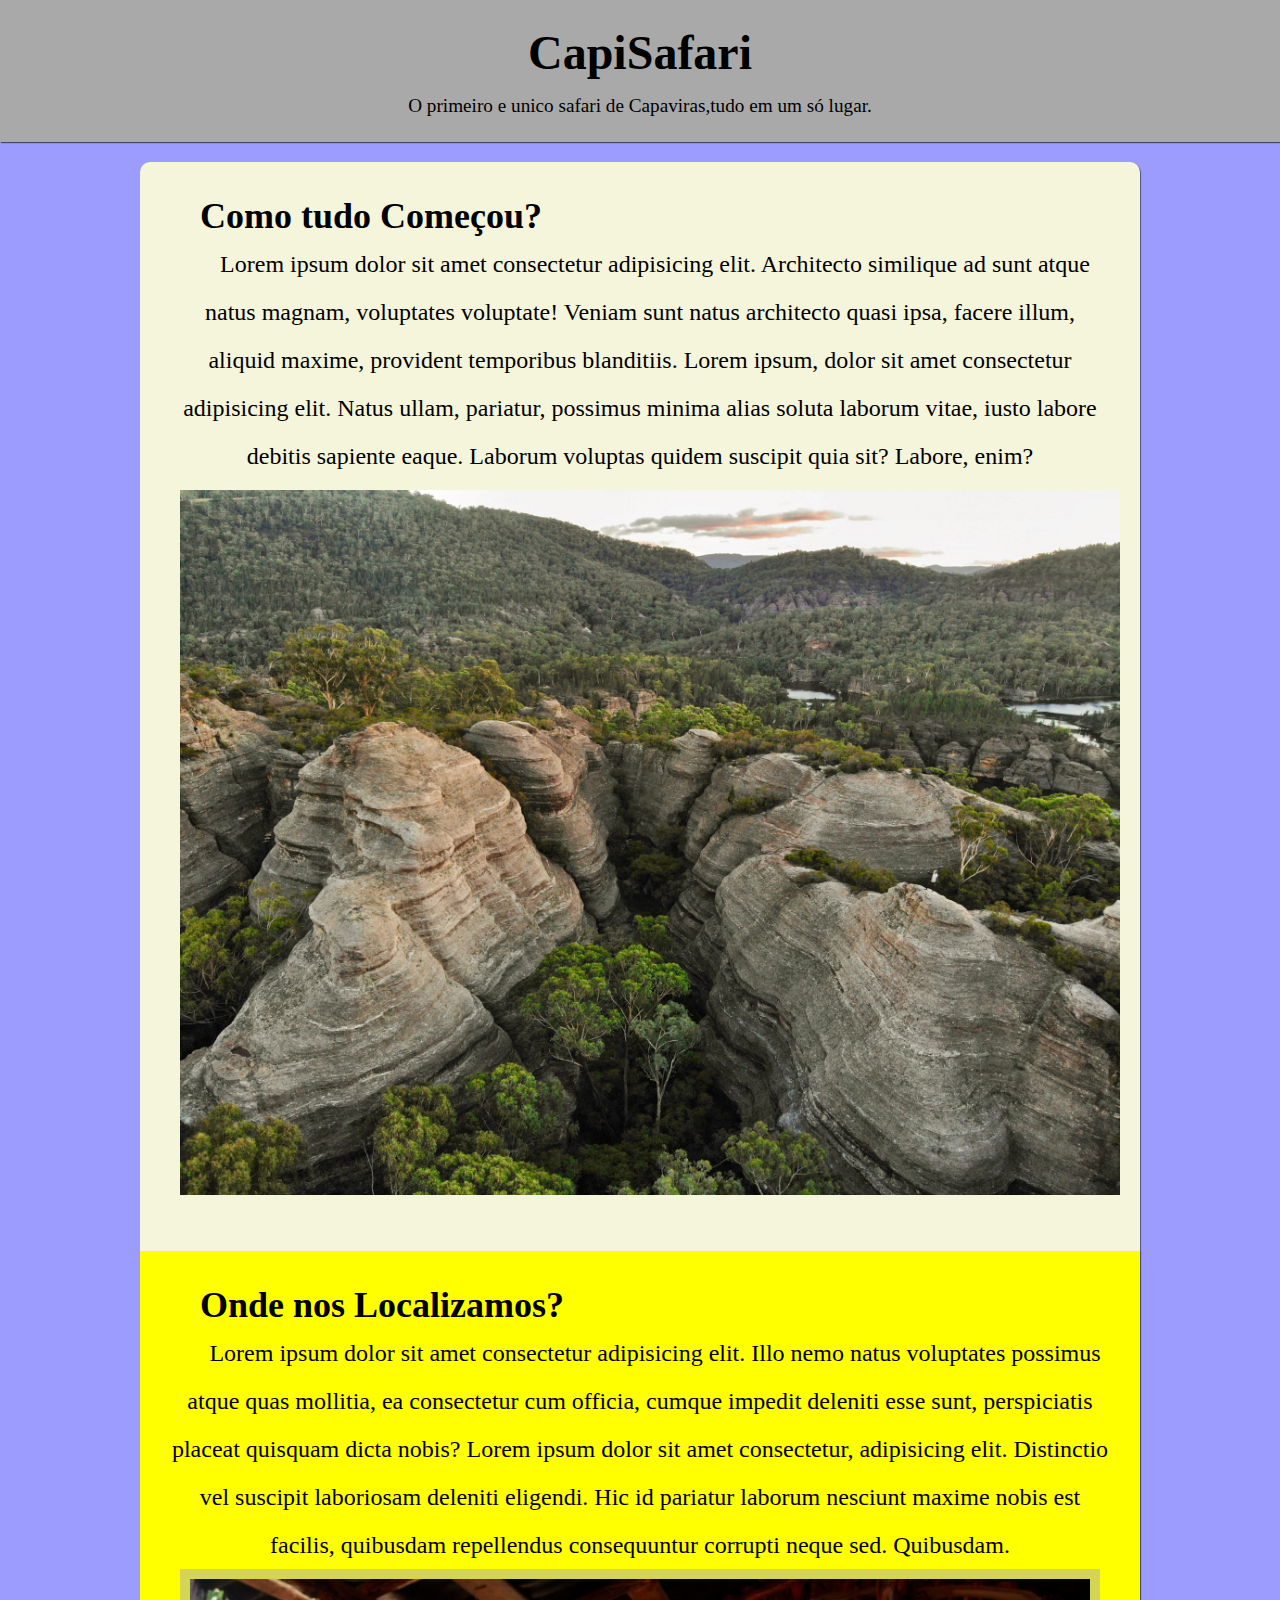
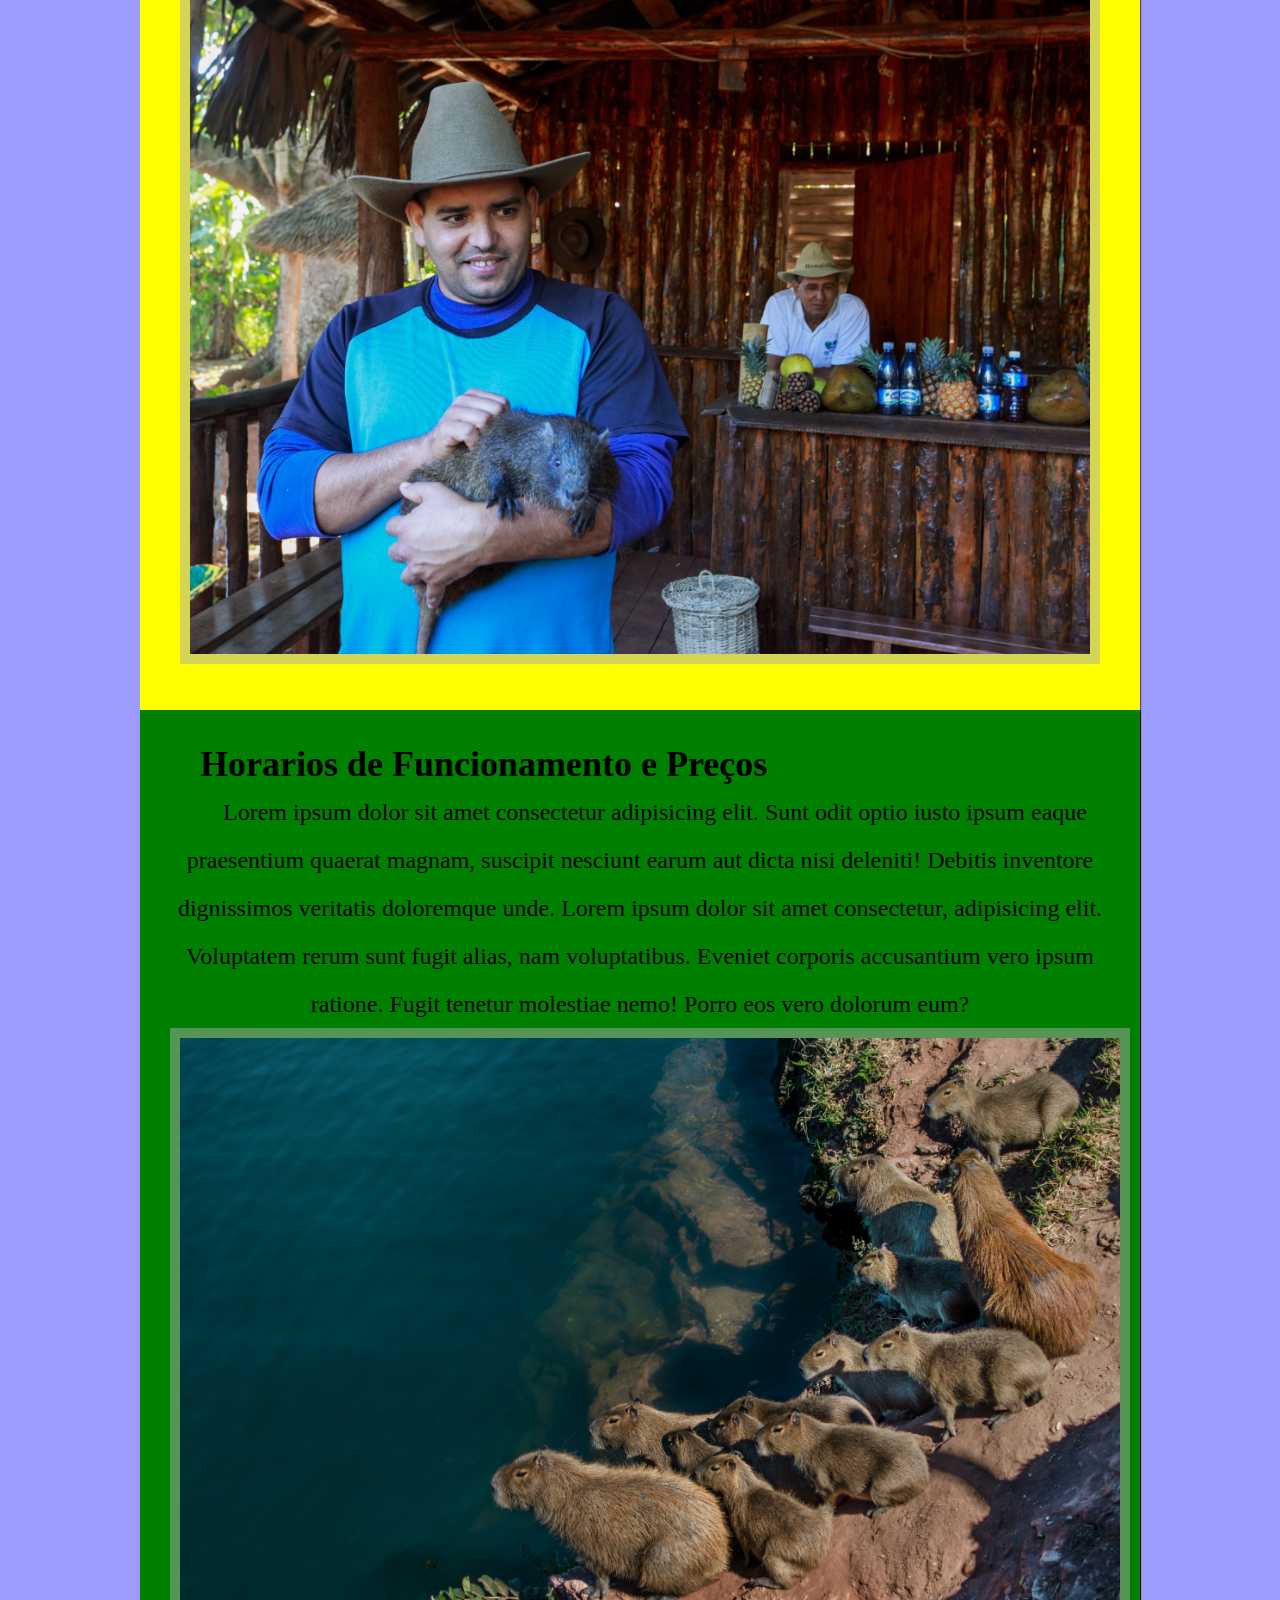
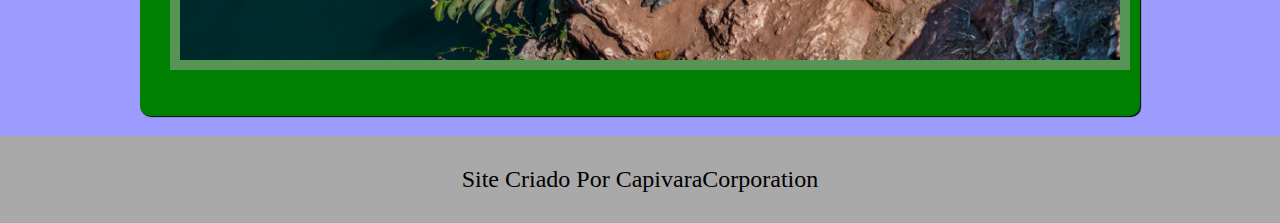
<file: Projeto Capivara/index.html>
<!DOCTYPE html>
<html lang="pt-br">
<head>
    <meta charset="UTF-8">
    <meta http-equiv="X-UA-Compatible" content="IE=edge">
    <meta name="viewport" content="width=device-width, initial-scale=1.0">
    <link rel="stylesheet" href="style.css">
    <title>Pagina Sobre Capivaras</title>
</head>
<body>
    <header>
    <h1>CapiSafari</h1>
    <p>O primeiro e unico safari de Capaviras,tudo em um só lugar.</p>
    </header>

    <main>
            <article>
                <div id="p1">
                    <h2>Como tudo Começou?</h2>
                    <p>Lorem ipsum dolor sit amet consectetur adipisicing elit. Architecto similique ad sunt atque natus magnam, voluptates voluptate! Veniam sunt natus architecto quasi ipsa, facere illum, aliquid maxime, provident temporibus blanditiis. Lorem ipsum, dolor sit amet consectetur adipisicing elit. Natus ullam, pariatur, possimus minima alias soluta laborum vitae, iusto labore debitis sapiente eaque. Laborum voluptas quidem suscipit quia sit? Labore, enim?</p>

                    <img src="images/pexels-lius-hansen-12729893.jpg" alt="">

                </div>

                <div id="p2">
                    <h2>Onde nos Localizamos?</h2>
                    <p>Lorem ipsum dolor sit amet consectetur adipisicing elit. Illo nemo natus voluptates possimus atque quas mollitia, ea consectetur cum officia, cumque impedit deleniti esse sunt, perspiciatis placeat quisquam dicta nobis? Lorem ipsum dolor sit amet consectetur, adipisicing elit. Distinctio vel suscipit laboriosam deleniti eligendi. Hic id pariatur laborum nesciunt maxime nobis est facilis, quibusdam repellendus consequuntur corrupti neque sed. Quibusdam.</p>

                    <img src="images/pexels-mehmet-turgut-kirkgoz-11481201.jpg" alt="">
                </div>

                <div id="p3">
                    <h2>Horarios de Funcionamento e Preços</h2>
                    <p>Lorem ipsum dolor sit amet consectetur adipisicing elit. Sunt odit optio iusto ipsum eaque praesentium quaerat magnam, suscipit nesciunt earum aut dicta nisi deleniti! Debitis inventore dignissimos veritatis doloremque unde. Lorem ipsum dolor sit amet consectetur, adipisicing elit. Voluptatem rerum sunt fugit alias, nam voluptatibus. Eveniet corporis accusantium vero ipsum ratione. Fugit tenetur molestiae nemo! Porro eos vero dolorum eum?</p>

                    <img src="images/pexels-messala-ciulla-8310416.jpg" alt="">
                </div>
                
            </article>
    </main>
    <footer>
            <p>
                Site Criado Por CapivaraCorporation
            </p>
    </footer>
</body>
</html>
</file>
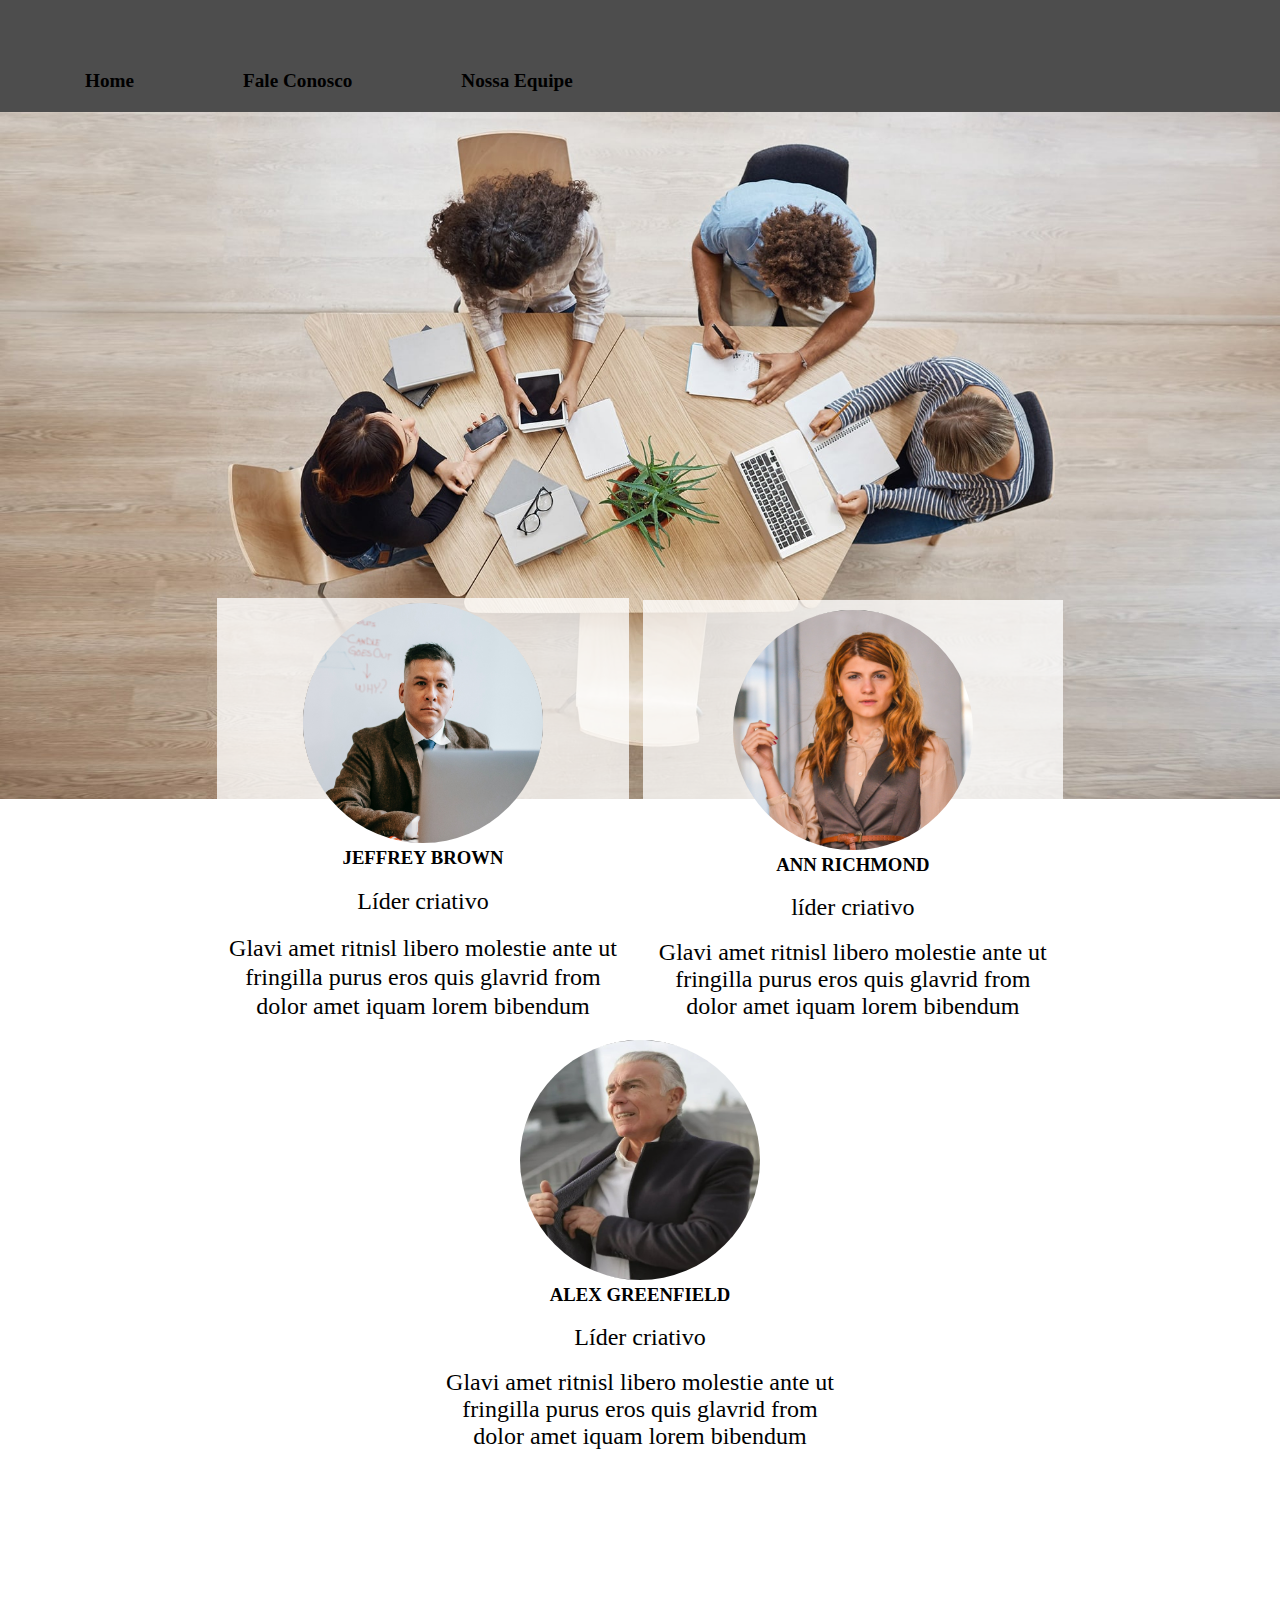
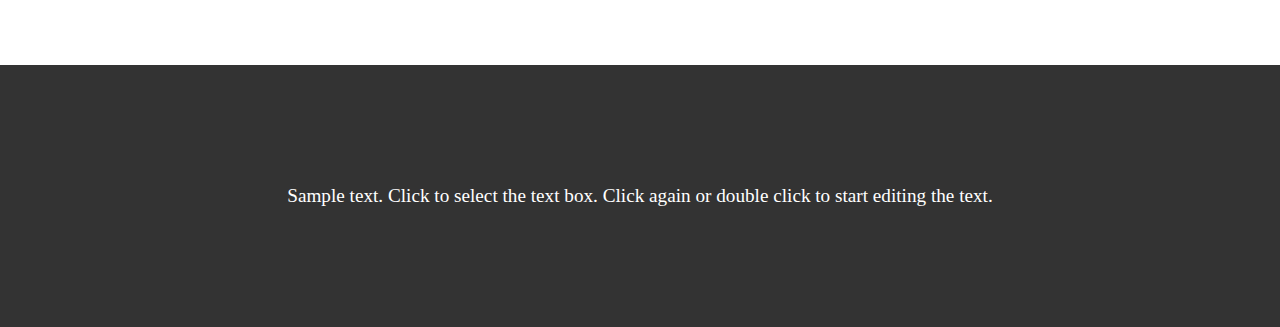
<file: recriando_Pagina_de_equipe/index.html>
<!DOCTYPE html>
<html lang="en">
<head>
    <meta charset="UTF-8">
    <meta http-equiv="X-UA-Compatible" content="IE=edge">
    <meta name="viewport" content="width=device-width, initial-scale=1.0">
    <link rel="stylesheet" href="style.css">
    <title></title>
</head>
<body>
    <header>
    </header>

    <main>

        <nav>
            <ul>
                <li><a href="#">Home</a></li>
                <li><a href="#">Fale Conosco</a></li>
                <li><a href="#">Nossa Equipe</a></li>
            </ul>
        </nav>

        <img src="images/fgd-min.jpg" alt="" class="img01">


            <article>
                <div class="block1">
                    <img src="images/Fotoram.io.jpg" alt="">

                    <h3>JEFFREY BROWN</h1><br>
                    <p>Líder criativo</p><br>
        
                    <p>Glavi amet ritnisl libero molestie ante ut fringilla purus eros quis glavrid from dolor amet iquam lorem bibendum</p>
                </div>
                <div class="block2">
                    <img src="images/Fotoram.io (1).jpg" alt="">

                    <h3>ANN RICHMOND</h1><br>
                        <p>líder criativo</p><br>
            
                        <p>Glavi amet ritnisl libero molestie ante ut fringilla purus eros quis glavrid from dolor amet iquam lorem bibendum</p>
                </div>
                <div class="block3">
                    <img src="images/img03.jpg" alt="">
                    <h3>ALEX GREENFIELD</h1><br>
                        <p>Líder criativo</p><br>
            
                        <p>Glavi amet ritnisl libero molestie ante ut fringilla purus eros quis glavrid from dolor amet iquam lorem bibendum</p>
                </div>
            </article>
    </main>
    <footer>
        
           <p>Sample text. Click to select the text box. Click again or double click to start editing the text.</p>
        
    </footer>
</body>
</html>
</file>
<file: Projeto Capivara/style.css>
*{
    margin: 0px;
    padding: 0px;
    font-size: 1em;
    text-align: center;
}

body{
    background-color: rgba(0, 0, 255, 0.39);
}

header{
    background-color: darkgray;
    padding: 10px;
    text-align: center;
    box-shadow: 1px 1px 1px rgba(0, 0, 0, 0.568);
}
header > h1{
    font-size: 3em;
    padding-top: 15px;
}
header > p{
    font-size: 1.2em;
    padding: 15px;
}
main{
    min-width: 300px;
    max-width: 1000px;
    margin: auto;
    text-align: justify;
    text-indent: 30px;
    padding: 20px;
}
article{
    font-size: 1.5em;
    line-height: 2em;
}
 h2{
    font-size: 1.5em;
    text-align: left;
}
div#p1{
    background-color: beige;
    box-shadow: 1px 1px 1px rgba(0, 0, 0, 0.486);
    padding: 30px;
    border-radius: 10px 10px 0px 0px;
}
div#p1 > img{
    padding: 10px;
    width: 100%;
}
div#p2{
    background-color: yellow;
    box-shadow: 1px 1px 1px rgba(0, 0, 0, 0.507);
    padding: 30px;
}
div#p2 > img {
    background-color: rgba(169, 169, 169, 0.5);
    padding: 10px;
    width: 100vh;
    margin: auto;
}
div#p3{
    background-color: green;
    box-shadow: 1px 1px 1px black;
    padding: 30px;
    border-radius: 0px 0px 10px 10px;
}
div#p3 > img{
    background-color: rgba(169, 169, 169, 0.5);
    padding: 10px;
    width: 100%;
}
footer{
    background-color: darkgray;
    font-size: 1.5em;
    padding: 30px;
    padding-top: 30px;
}
</file>
<file: recriando_Pagina_de_equipe/style.css>
*{
    margin: 0;
    padding: 0;
}

header{
    background-color: #333333de;
    text-align: center;
    padding: 25px;
}
nav{
    background-color: #333333de;
}
nav ul li{
   
    text-align: left;
    text-indent: 65px;
    display: inline-block;
    padding: 20px;
}
nav a{
    color: black;
    font-size: 1.2em;
    font-weight: bolder;
    text-decoration: none;
}
nav ul li:hover{
    background-color: rgba(255, 255, 255, 0.575);
}
img.img01{
    width: 100%;

 }
article{
    text-align: center;
}
div{
    background-color: rgba(255, 255, 255, 0.76);
   
}
div.block1{
    max-width: 400px;
    max-height: 400px;
    width: 100vh;
    position: relative;
    top: -210px;
   
    display: inline-block; 
    padding: 5.8px;
    margin: 5px;
}
div.block1 > img{
    width: 240px;
    height: 240px; 
    border-radius: 50%;
}
div.block1 > p{
    font-size: 1.5em;
    line-height: 1.2em;
}
div.block2{
    max-width: 400px;
    max-height: 400px;
    width: 100vh;
    position: relative;
    top: -210px;
    display: inline-block;
    padding: 10px;
    margin: 5px;
}
div.block2 > img{
    width: 240px;
    height: 240px;    
    border-radius: 50%;
}
div.block2 > p{
    font-size: 1.5em;
}
div.block3{
    max-width: 400px;
    max-height: 400px;
    width: 100vh;
    position: relative;
    top: -210px;
    display: inline-block;
    padding: 10px;
    margin: 5px;
}
div.block3 > img{
    width: 240px;
    height: 240px; 
    border-radius: 50%;
}
div.block3 > p{
    font-size: 1.5em;
}
footer{
    background-color: #333333;
    padding: 120px;
    text-align: center;
    font-size: 1.2em;
    color: white;
}
</file>
